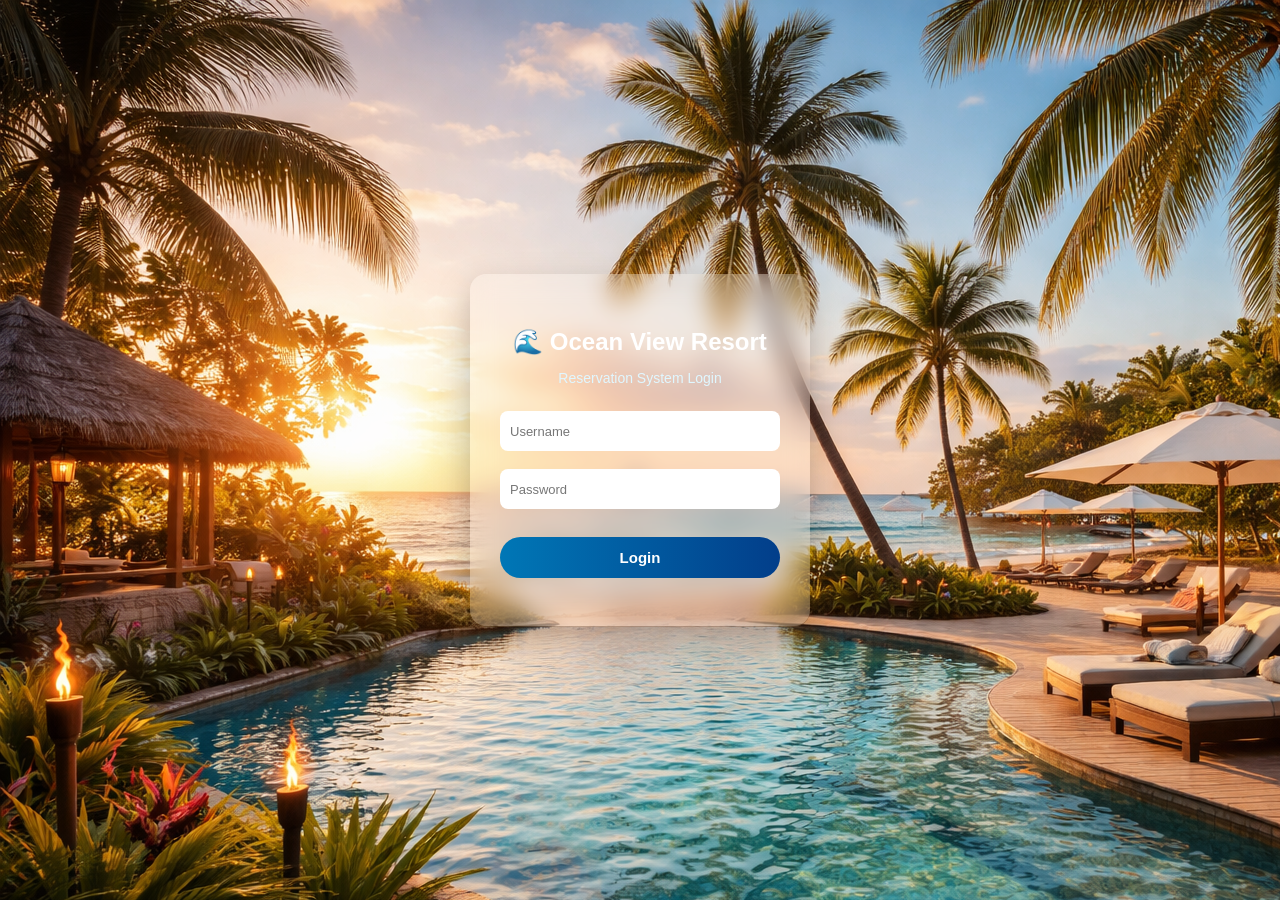
<file: src/main/webapp/index.html>
<!DOCTYPE html>
<html lang="en">
<head>
    <meta charset="UTF-8">
    <title>Ocean View Resort | Login</title>
    <link rel="stylesheet" href="style.css">
</head>
<body>
<div class="login-container">
    <div class="login-card">
        <h2>🌊 Ocean View Resort</h2>
        <p class="subtitle">Reservation System Login</p>

        <div class="input-group">
            <input type="text" id="username" required>
            <label>Username</label>
        </div>

        <div class="input-group">
            <input type="password" id="password" required>
            <label>Password</label>
        </div>

        <button onclick="login()">Login</button>
        <p id="msg" class="error"></p>
    </div>
</div>

<script>
function login() {
    let u = document.getElementById("username").value;
    let p = document.getElementById("password").value;

    if(u === "Hasindu"  && p === "183467") {
        window.location.href = "dashboard.html";
    } else {
        document.getElementById("msg").innerText = "❌ Invalid username or password!";
    }
}
</script>
</body>
</html>
</file>
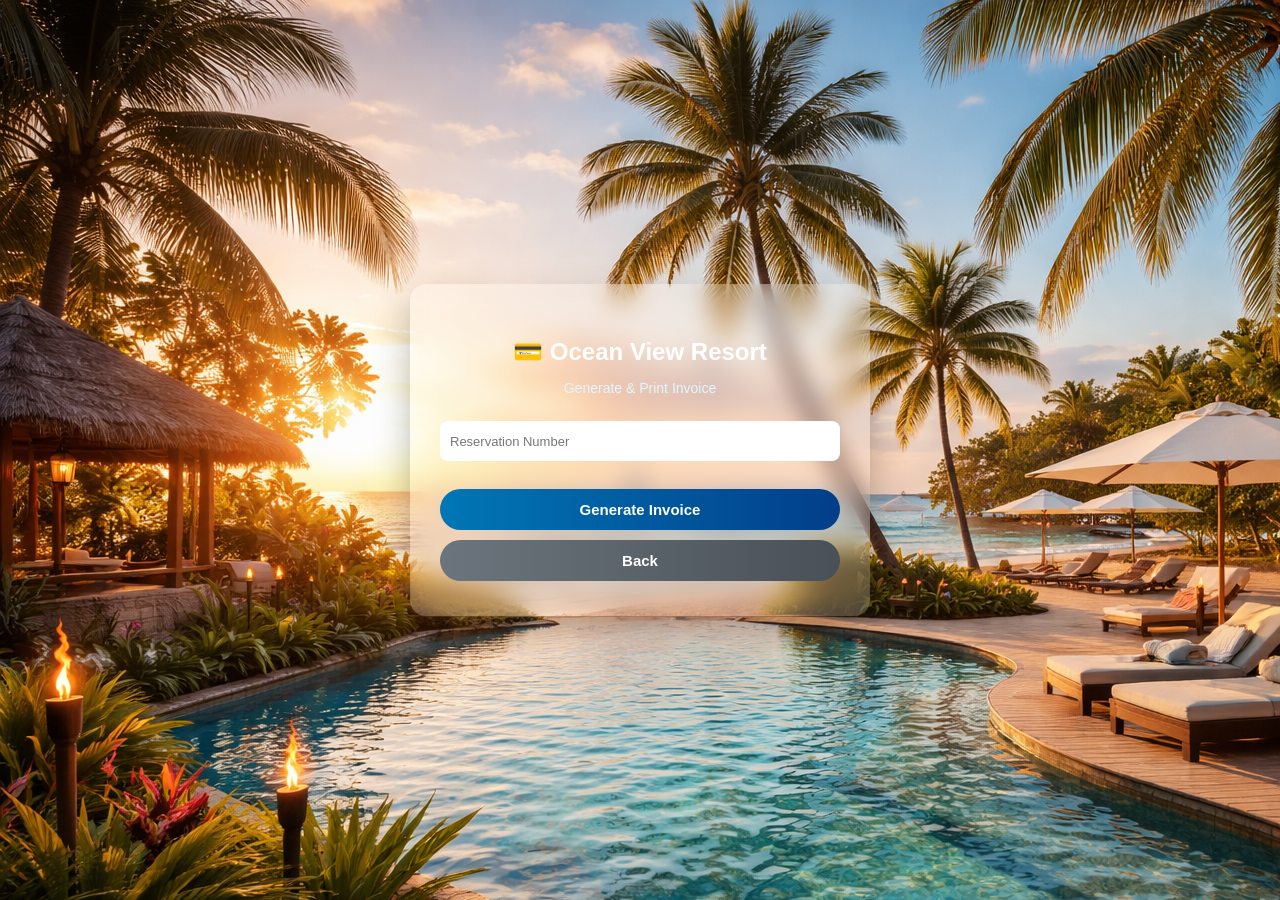
<file: src/main/webapp/bill.html>
<!DOCTYPE html>
<html lang="en">
<head>
    <meta charset="UTF-8">
    <title>Ocean View Resort | Generate Invoice</title>
    <link rel="stylesheet" href="style.css">
</head>
<body>

<div class="login-container">
    <div class="login-card wide">
        <h2>💳 Ocean View Resort</h2>
        <p class="subtitle">Generate & Print Invoice</p>

        <div class="input-group">
            <input type="text" id="resNo" required>
            <label>Reservation Number</label>
        </div>

        <button onclick="generateInvoice()">Generate Invoice</button>

        <a href="dashboard.html">
            <button class="secondary">Back</button>
        </a>
    </div>
</div>

<script>
function generateInvoice() {
    let resNo = document.getElementById("resNo").value;

    if (resNo === "") {
        alert("Please enter Reservation Number");
        return;
    }

    window.location.href = "invoice/" + resNo;
}
</script>

</body>
</html>
</file>
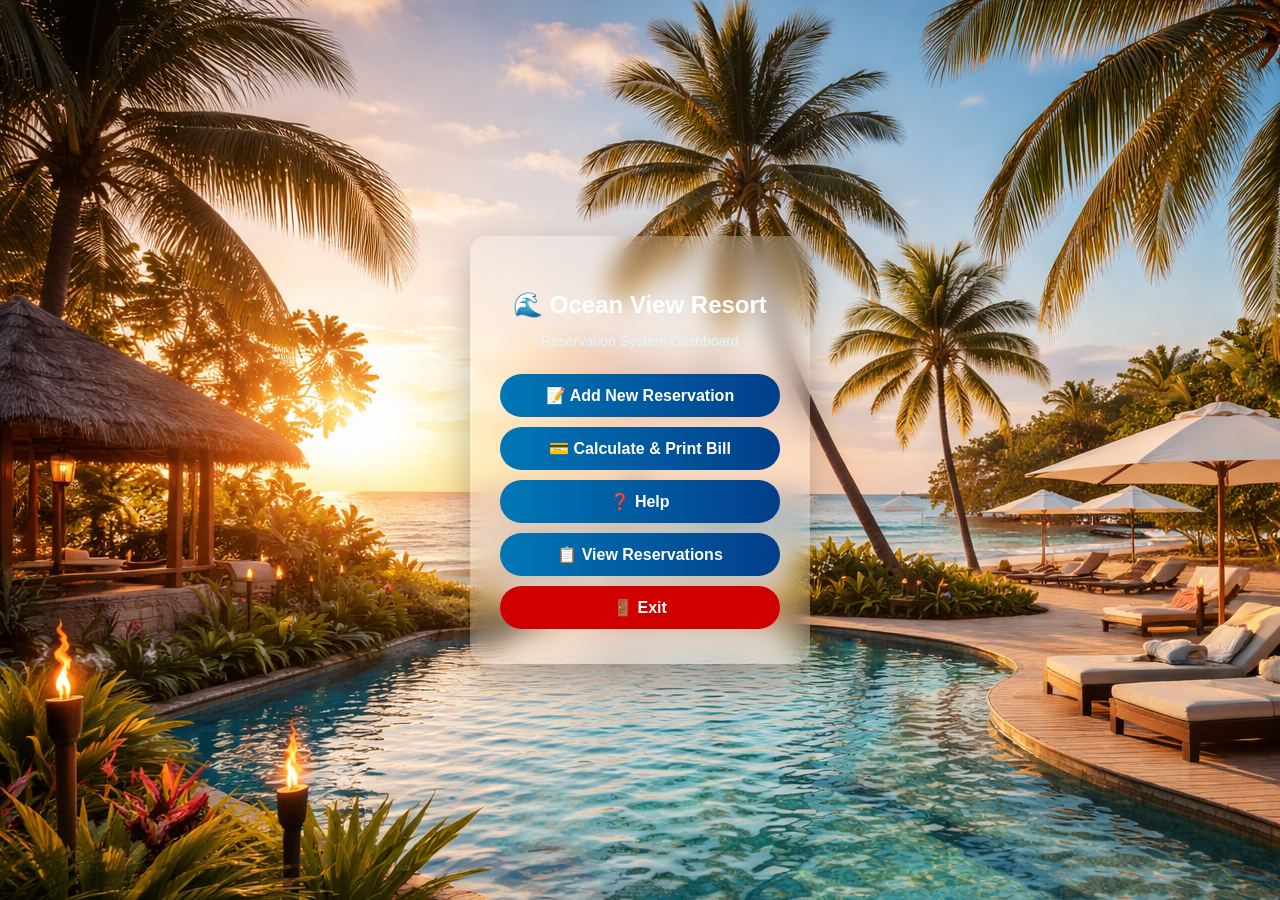
<file: src/main/webapp/dashboard.html>
<!DOCTYPE html>
<html lang="en">
<head>
    <meta charset="UTF-8">
    <title>Ocean View Resort | Dashboard</title>
    <link rel="stylesheet" href="style.css">
</head>
<body>

<div class="login-container">
    <div class="login-card">

        <h2>🌊 Ocean View Resort</h2>
        <p class="subtitle">Reservation System Dashboard</p>

        <a href="reservation.html" class="btn">📝 Add New Reservation</a>

        <a href="bill.html" class="btn">💳 Calculate & Print Bill</a>

        <a href="help.html" class="btn">❓ Help</a>

        <a href="viewReservations" class="btn">📋 View Reservations</a>

        <a href="index.html" class="btn danger">🚪 Exit</a>

    </div>
</div>
    
    <script>
const params = new URLSearchParams(window.location.search);

if(params.get("success")==="1"){
    alert("✅ Reservation Saved Successfully!");
}
</script>

</body>
</html>
</file>
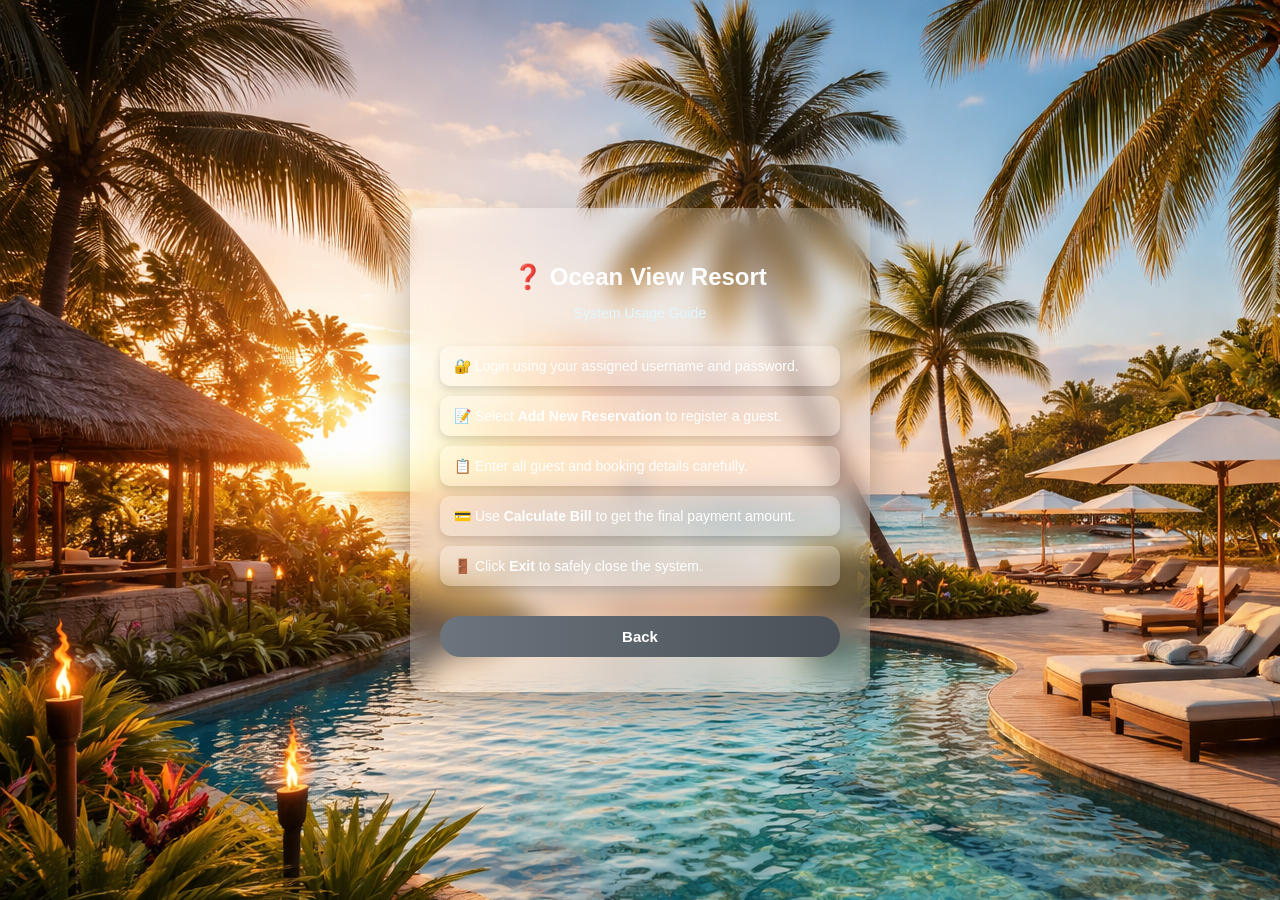
<file: src/main/webapp/help.html>
<!DOCTYPE html>
<html lang="en">
<head>
    <meta charset="UTF-8">
    <title>Ocean View Resort | Help</title>
    <link rel="stylesheet" href="style.css">
</head>
<body>
<div class="login-container">
    <div class="login-card wide">
        <h2>❓ Ocean View Resort</h2>
        <p class="subtitle">System Usage Guide</p>

        <ul class="help-list">
            <li>🔐 Login using your assigned username and password.</li>
            <li>📝 Select <b>Add New Reservation</b> to register a guest.</li>
            <li>📋 Enter all guest and booking details carefully.</li>
            <li>💳 Use <b>Calculate Bill</b> to get the final payment amount.</li>
            <li>🚪 Click <b>Exit</b> to safely close the system.</li>
        </ul>

        <a href="dashboard.html"><button class="secondary">Back</button></a>
    </div>
</div>
</body>
</html>
</file>
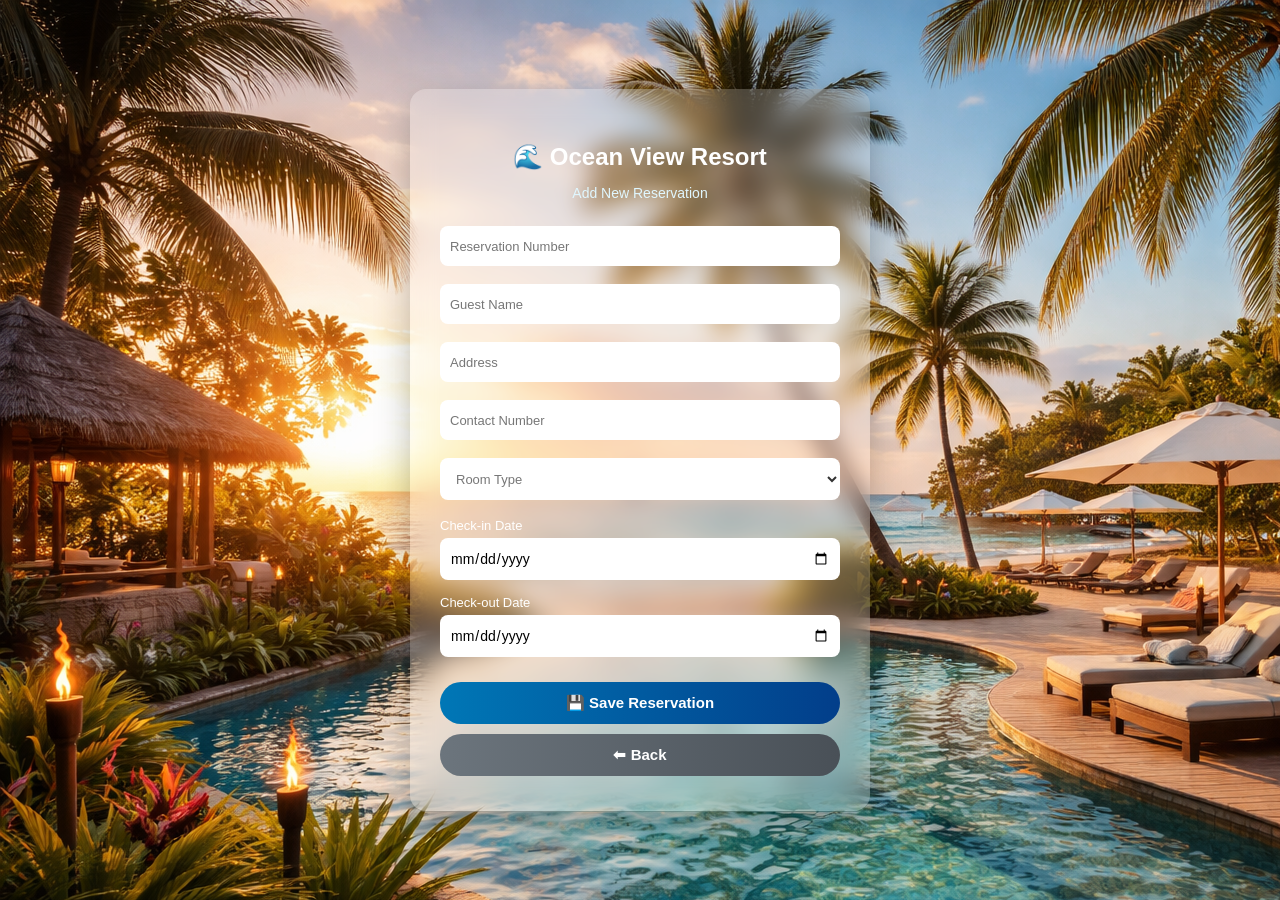
<file: src/main/webapp/reservation.html>
<!DOCTYPE html>
<html lang="en">
<head>
    <meta charset="UTF-8">
    <title>Ocean View Resort | Add Reservation</title>
    <link rel="stylesheet" href="style.css">
</head>

<body>

<div class="login-container">
    <div class="login-card wide">

        <h2>🌊 Ocean View Resort</h2>
        <p class="subtitle">Add New Reservation</p>

        <!-- FORM START -->
        <form action="addReservation" method="post">

            <div class="input-group">
                <input type="text" name="reservationNumber" required>
                <label>Reservation Number</label>
            </div>

            <div class="input-group">
                <input type="text" name="guestName" required>
                <label>Guest Name</label>
            </div>

            <div class="input-group">
                <input type="text" name="address" required>
                <label>Address</label>
            </div>

            <div class="input-group">
                <input type="tel" name="contactNumber" required>
                <label>Contact Number</label>
            </div>

            <div class="input-group">
                <select name="roomType" required>
                    <option value="" disabled selected hidden></option>
                    <option>Single Room</option>
                    <option>Double Room</option>
                    <option>Family Suite</option>
                </select>
                <label class="fixed-label">Room Type</label>
            </div>

            <div class="date-group">
                <label>Check-in Date</label>
                <input type="date" name="checkInDate" required>
            </div>

            <div class="date-group">
                <label>Check-out Date</label>
                <input type="date" name="checkOutDate" required>
            </div>

            <button type="submit">💾 Save Reservation</button>

        </form>
        <!-- FORM END -->

        <a href="dashboard.html">
            <button class="secondary">⬅ Back</button>
        </a>

    </div>
</div>

</body>
</html>
</file>
<file: src/main/webapp/style.css>
* {
    box-sizing: border-box;
    font-family: "Segoe UI", Arial, sans-serif;
}

body {
    margin: 0;
    min-height: 100vh;
    background-image: url('A.png');
    display: flex;
    justify-content: center;
    align-items: center;
}

.login-container {
    width: 100%;
    display: flex;
    justify-content: center;
    align-items: center;
}

.login-card {
    background: rgba(255, 255, 255, 0.2);
    backdrop-filter: blur(12px);
    padding: 35px 30px;
    width: 340px;
    border-radius: 16px;
    box-shadow: 0 15px 35px rgba(0,0,0,0.25);
    text-align: center;
    animation: fadeIn 0.8s ease-in-out;
}

h2 {
    margin-bottom: 5px;
    color: #fff;
}

.subtitle {
    margin-bottom: 25px;
    color: #e0f7ff;
    font-size: 14px;
}


.input-group {
    position: relative;
    margin-bottom: 18px;
}

.input-group input {
    width: 100%;
    padding: 12px 10px;
    border-radius: 8px;
    border: none;
    outline: none;
    font-size: 14px;
}

.input-group label {
    position: absolute;
    left: 10px;
    top: 50%;
    transform: translateY(-50%);
    color: #777;
    font-size: 13px;
    pointer-events: none;
    transition: 0.3s;
}

.input-group input:focus + label,
.input-group input:valid + label {
    top: -8px;
    background: white;
    padding: 0 6px;
    border-radius: 6px;
    font-size: 11px;
    color: #0077b6;
}

button {
    width: 100%;
    padding: 12px;
    border: none;
    border-radius: 25px;
    background: linear-gradient(to right, #0077b6, #023e8a);
    color: white;
    font-size: 15px;
    font-weight: bold;
    cursor: pointer;
    margin-top: 10px;
    transition: 0.3s;
}

button:hover {
    transform: translateY(-2px);
    box-shadow: 0 8px 20px rgba(0,0,0,0.25);
}

.error {
    color: #ffcccc;
    margin-top: 10px;
    font-size: 13px;
}


@keyframes fadeIn {
    from {
        opacity: 0;
        transform: translateY(15px);
    }
    to {
        opacity: 1;
        transform: translateY(0);
    }
}

.wide {
    width: 460px;
}


.input-group select {
    width: 100%;
    padding: 12px 10px;
    border-radius: 8px;
    border: none;
    outline: none;
    font-size: 14px;
    background: white;
    color: #333;
}

.fixed-label {
    top: -8px;
    background: white;
    padding: 0 6px;
    border-radius: 6px;
    font-size: 11px;
    color: #0077b6;
    position: absolute;
    left: 10px;
}


.date-group {
    text-align: left;
    margin-bottom: 15px;
}

.date-group label {
    display: block;
    color: #fff;
    font-size: 13px;
    margin-bottom: 5px;
}

.date-group input {
    width: 100%;
    padding: 12px 10px;
    border-radius: 8px;
    border: none;
    outline: none;
    font-size: 14px;
}

.danger {
    background: linear-gradient(to right, #d00000, #9b0000);
}

a {
    text-decoration: none;
}

.secondary {
    background: linear-gradient(to right, #6c757d, #495057);
}

.total-box {
    margin-top: 15px;
    padding: 12px;
    border-radius: 12px;
    background: rgba(255,255,255,0.25);
    color: #fff;
    font-size: 16px;
    font-weight: bold;
    min-height: 35px;
}

.help-list {
    list-style: none;
    padding: 0;
    text-align: left;
    margin: 20px 0;
}

.help-list li {
    background: rgba(255,255,255,0.25);
    padding: 12px 14px;
    border-radius: 10px;
    margin-bottom: 10px;
    color: #fff;
    font-size: 14px;
    box-shadow: 0 4px 10px rgba(0,0,0,0.15);
}

.btn {
    display: block;
    text-decoration: none;
    padding: 12px;
    margin-top: 10px;
    border-radius: 25px;
    background: linear-gradient(to right, #0077b6, #023e8a);
    color: white;
    font-weight: bold;
    text-align: center;
}

.btn:hover {
    transform: translateY(-2px);
    box-shadow: 0 8px 20px rgba(0,0,0,0.25);
}

.danger {
    background: #d00000;
}
</file>
